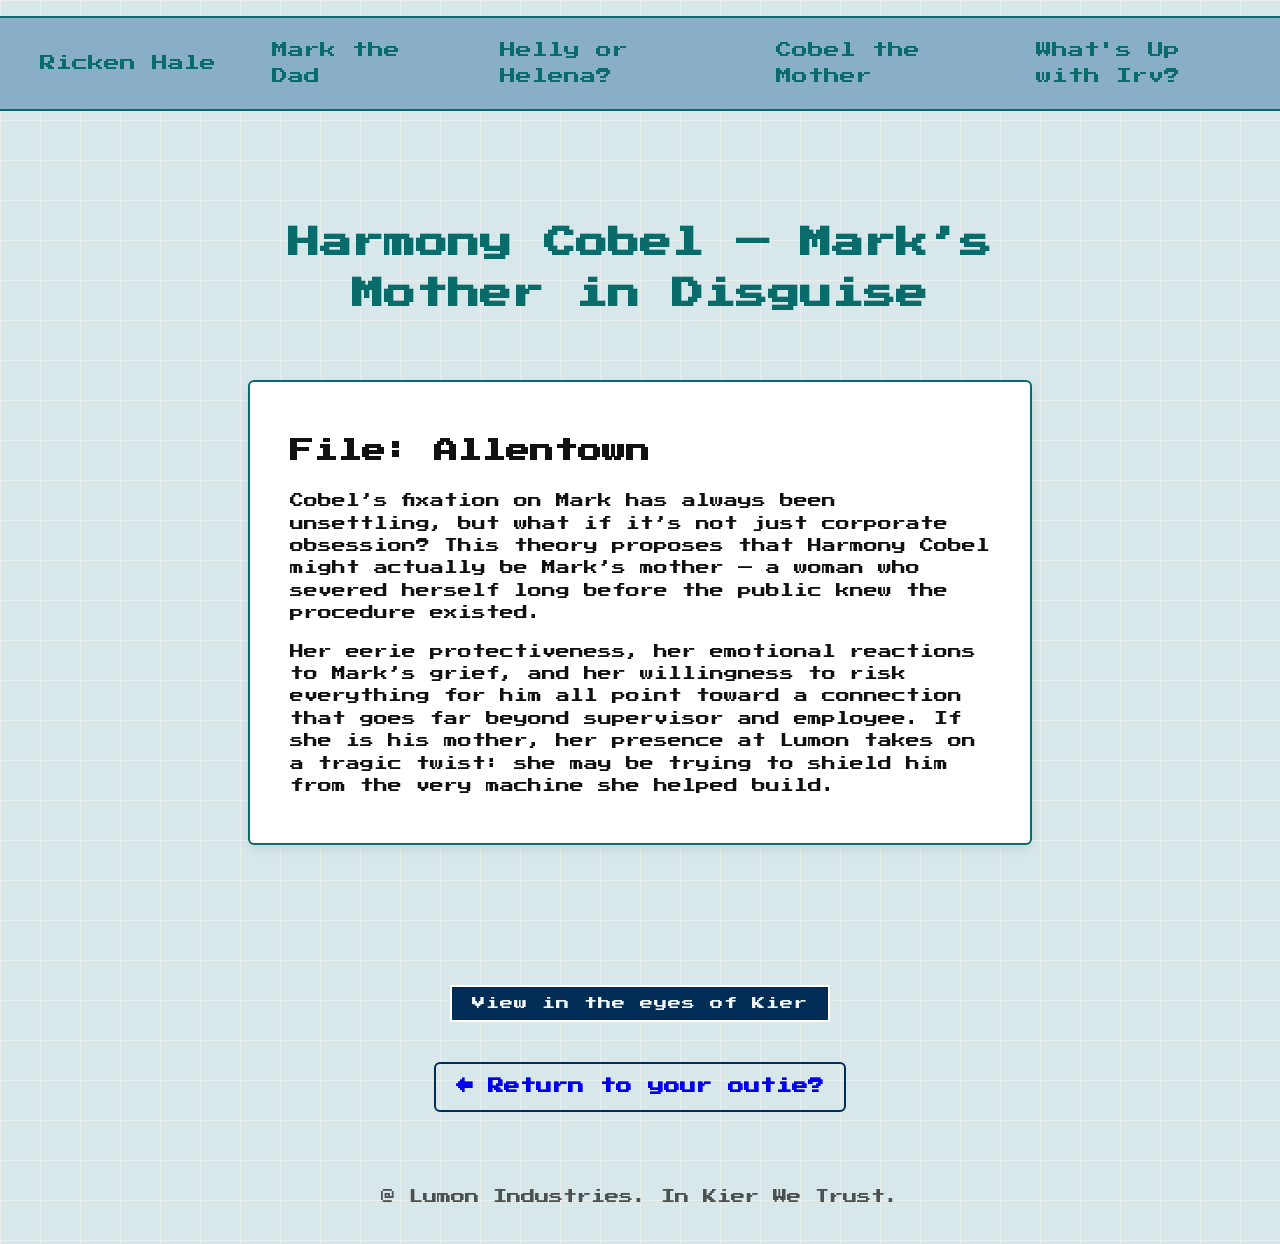
<file: cobel.html>
<!DOCTYPE html>
<html lang="en">
<head>
    <meta charset="UTF-8">
    <meta name="viewport" content="width=device-width, initial-scale=1.0">
    <title>Helly R. Theory</title>
    <link rel="stylesheet" href="severance-theories.css">
</head>

<body>
   <section id="home">
            <nav>
                <ul class="nav-menu">
                <!-- <li class="nav-logo"><a href="index.html">Head Back to Lumon?</a></li> -->

                <li><a href="ricken.html">Ricken Hale</a></li>
                <li><a href="mark.html">Mark the Dad</a></li>
                <li><a href="helly.html">Helly or Helena?</a></li>
                <li><a href="cobel.html">Cobel the Mother</a></li>
                <li><a href="irv.html">What's Up with Irv?</a></li>
                </ul>
            </nav>
        </section>
  <section class="theory-container">
        <h1>Harmony Cobel — Mark’s Mother in Disguise</h1>

        <div class="theory-content">
            <h2>File: Allentown</h2>
            <p>
            Cobel’s fixation on Mark has always been unsettling, but what if it’s not just 
            corporate obsession? This theory proposes that Harmony Cobel might actually be 
            Mark’s mother — a woman who severed herself long before the public knew the 
            procedure existed.
            </p>

            <p>
            Her eerie protectiveness, her emotional reactions to Mark’s grief, and her 
            willingness to risk everything for him all point toward a connection that goes far 
            beyond supervisor and employee. If she is his mother, her presence at Lumon takes on 
            a tragic twist: she may be trying to shield him from the very machine she helped build.
            </p>
        </div>
  </section>

  <button id="nightModeBtn">View in the eyes of Kier</button>

  <section class="back-home">
    <a href="index.html" class="home-button">← Return to your outie?</a>
  </section>


    <footer>
        <p> @ Lumon Industries. In Kier We Trust.
        </p>
    </footer>

    <script src="severance-styling.js"></script>

</body>
</html>
</file>
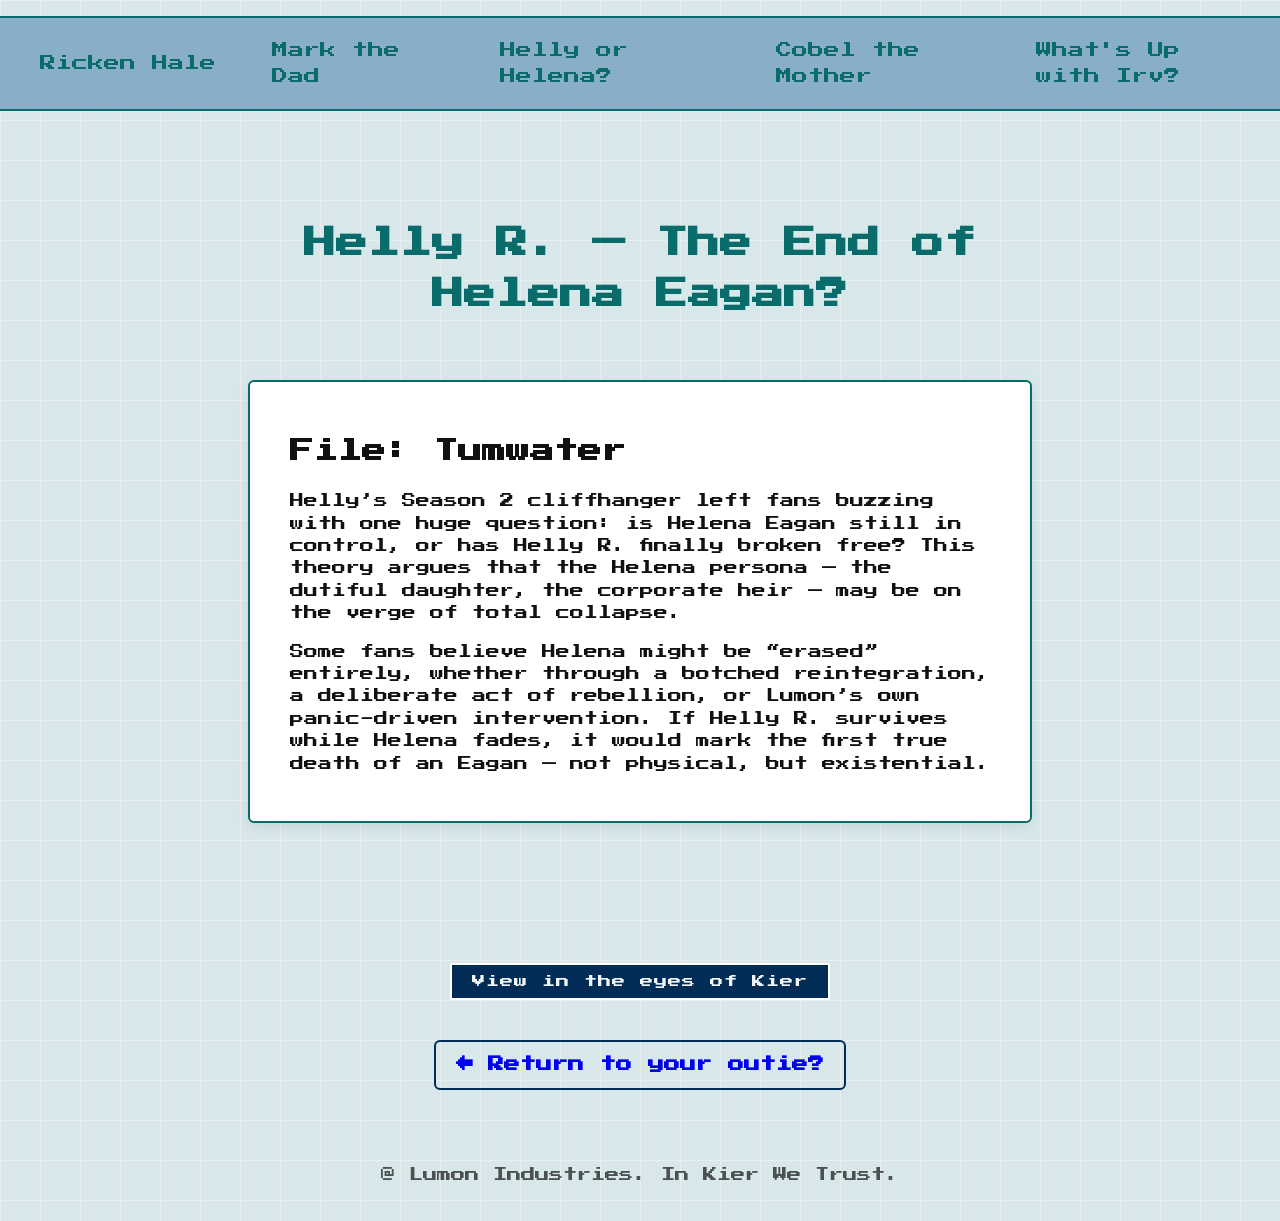
<file: helly.html>
<!DOCTYPE html>
<html lang="en">
<head>
    <meta charset="UTF-8">
    <meta name="viewport" content="width=device-width, initial-scale=1.0">
    <title>Helly R. Theory</title>
    <link rel="stylesheet" href="severance-theories.css">
</head>

<body>
    <section id="home">
            <nav>
                <ul class="nav-menu">
                <!-- <li class="nav-logo"><a href="index.html">Head Back to Lumon?</a></li> -->

                <li><a href="ricken.html">Ricken Hale</a></li>
                <li><a href="mark.html">Mark the Dad</a></li>
                <li><a href="helly.html">Helly or Helena?</a></li>
                <li><a href="cobel.html">Cobel the Mother</a></li>
                <li><a href="irv.html">What's Up with Irv?</a></li>
                </ul>
            </nav>
        </section>

  <section class="theory-container">
        <h1>Helly R. — The End of Helena Eagan?</h1>

        <div class="theory-content">
            <h2>File: Tumwater </h2>
            <p>Helly’s Season 2 cliffhanger left fans buzzing with one huge question: is Helena Eagan still in control, or has Helly R. finally broken free? This theory argues that the Helena persona — the dutiful daughter, the corporate heir — may be on the verge of total collapse.</p>

            <p>Some fans believe Helena might be “erased” entirely, whether through a botched reintegration, a deliberate act of rebellion, or Lumon’s own panic-driven intervention. If Helly R. survives while Helena fades, it would mark the first true death of an Eagan — not physical, but existential.</p>
            
        </div>

  </section>

  <button id="nightModeBtn">View in the eyes of Kier</button>

  <section class="back-home">
    <a href="index.html" class="home-button">← Return to your outie?</a>
  </section>

    <footer>
        <p> @ Lumon Industries. In Kier We Trust.
        </p>
    </footer>

    <script src="severance-styling.js"></script>

</body>
</html>
</file>
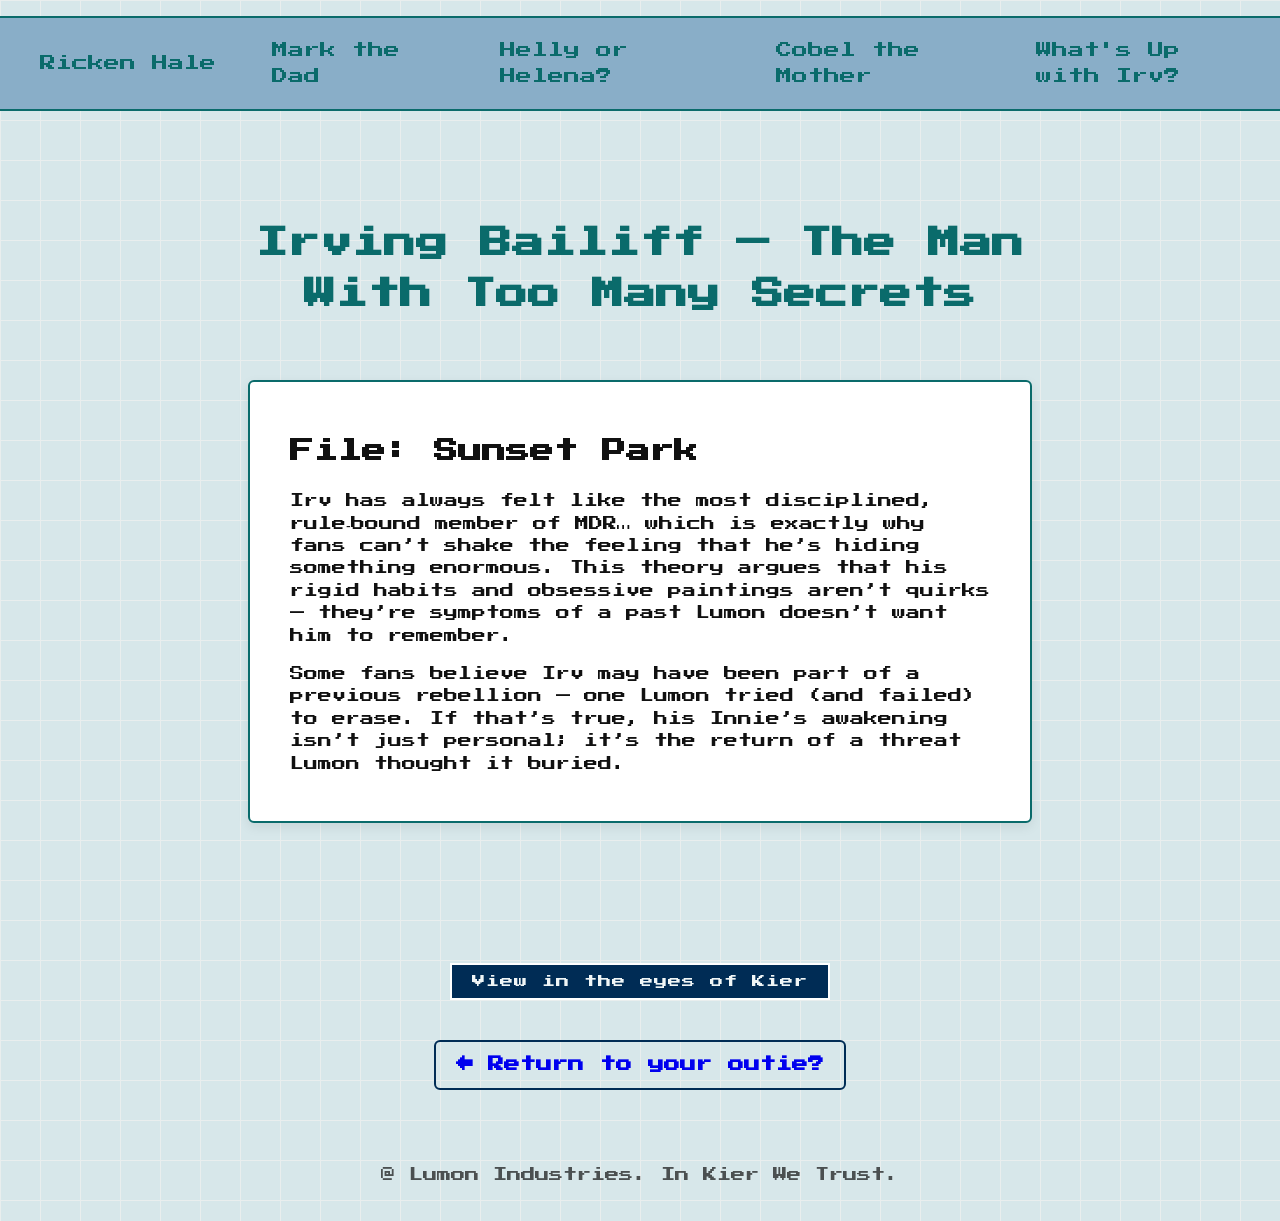
<file: irv.html>
<!DOCTYPE html>
<html lang="en">
<head>
    <meta charset="UTF-8">
    <meta name="viewport" content="width=device-width, initial-scale=1.0">
    <title>Helly R. Theory</title>
    <link rel="stylesheet" href="severance-theories.css">
</head>

<body>
  <section id="home">
            <nav>
                <ul class="nav-menu">
                <!-- <li class="nav-logo"><a href="index.html">Head Back to Lumon?</a></li> -->
                <li><a href="ricken.html">Ricken Hale</a></li>
                <li><a href="mark.html">Mark the Dad</a></li>
                <li><a href="helly.html">Helly or Helena?</a></li>
                <li><a href="cobel.html">Cobel the Mother</a></li>
                <li><a href="irv.html">What's Up with Irv?</a></li>
                </ul>
            </nav>
        </section>

  <section class="theory-container">
        <h1>Irving Bailiff — The Man With Too Many Secrets</h1>

        <div class="theory-content">
            <h2>File: Sunset Park</h2>

            <p>
            Irv has always felt like the most disciplined, rule‑bound member of MDR… which is 
            exactly why fans can’t shake the feeling that he’s hiding something enormous. This 
            theory argues that his rigid habits and obsessive paintings aren’t quirks — they’re 
            symptoms of a past Lumon doesn’t want him to remember.
            </p>

            <p>
            Some fans believe Irv may have been part of a previous rebellion — one Lumon tried 
            (and failed) to erase. If that’s true, his Innie’s awakening isn’t just personal; 
            it’s the return of a threat Lumon thought it buried.
            </p>
        </div>
  </section>

    <button id="nightModeBtn">View in the eyes of Kier</button>

    <section class="back-home">
    <a href="index.html" class="home-button">← Return to your outie?</a>
  </section>

    <footer>
        <p> @ Lumon Industries. In Kier We Trust.
        </p>
    </footer>
    
    <script src="severance-styling.js"></script>


</body>
</html>
</file>
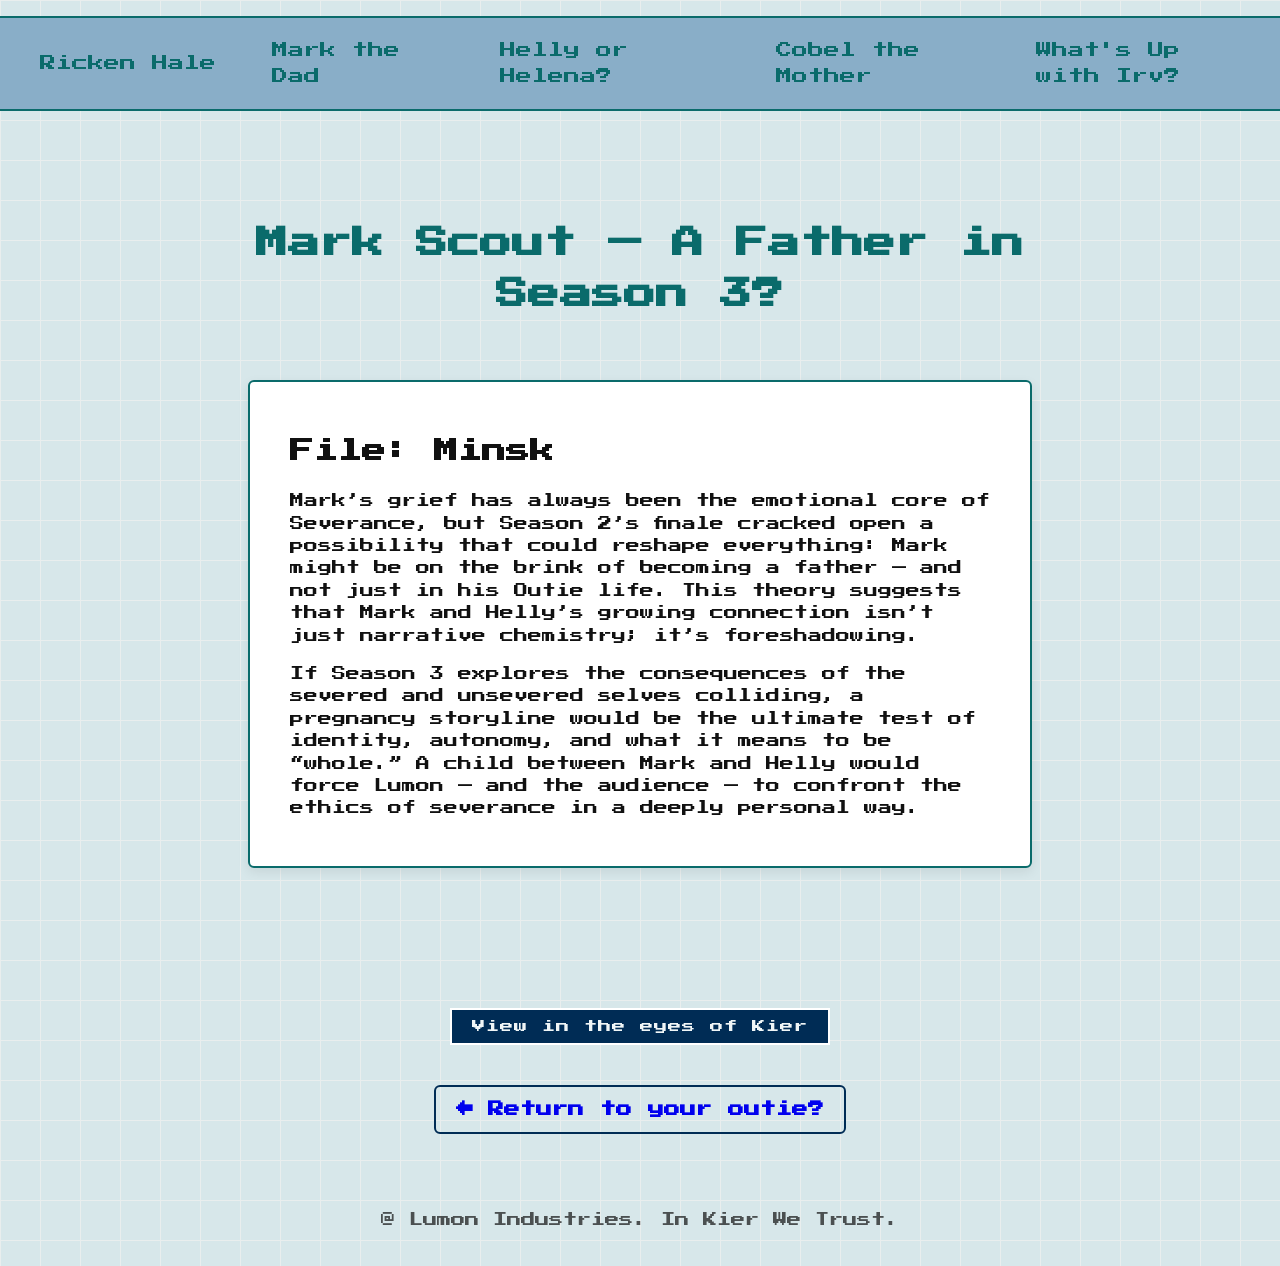
<file: mark.html>
<!DOCTYPE html>
<html lang="en">
<head>
    <meta charset="UTF-8">
    <meta name="viewport" content="width=device-width, initial-scale=1.0">
    <title>Helly R. Theory</title>
    <link rel="stylesheet" href="severance-theories.css">
</head>

<body>
   <section id="home">
            <nav>
                <ul class="nav-menu">
                <!-- <li class="nav-logo"><a href="index.html">Head Back to Lumon?</a></li> -->

                <li><a href="ricken.html">Ricken Hale</a></li>
                <li><a href="mark.html">Mark the Dad</a></li>
                <li><a href="helly.html">Helly or Helena?</a></li>
                <li><a href="cobel.html">Cobel the Mother</a></li>
                <li><a href="irv.html">What's Up with Irv?</a></li>
                </ul>
            </nav>
        </section>
  <section class="theory-container">
        <h1>Mark Scout — A Father in Season 3?</h1>

        <div class="theory-content">
            <h2>File: Minsk</h2>

            <p>
            Mark’s grief has always been the emotional core of Severance, but Season 2’s finale 
            cracked open a possibility that could reshape everything: Mark might be on the brink 
            of becoming a father — and not just in his Outie life. This theory suggests that Mark 
            and Helly’s growing connection isn’t just narrative chemistry; it’s foreshadowing.
            </p>

            <p>
            If Season 3 explores the consequences of the severed and unsevered selves colliding, 
            a pregnancy storyline would be the ultimate test of identity, autonomy, and what it 
            means to be “whole.” A child between Mark and Helly would force Lumon — and the 
            audience — to confront the ethics of severance in a deeply personal way.
            </p>
        </div>
    </section>

    <button id="nightModeBtn">View in the eyes of Kier</button>

    <section class="back-home">
        <a href="index.html" class="home-button">← Return to your outie?</a>
    </section>



    <footer>
        <p> @ Lumon Industries. In Kier We Trust.
        </p>
    </footer>

    <script src="severance-styling.js"></script>
</body>
</html>
</file>
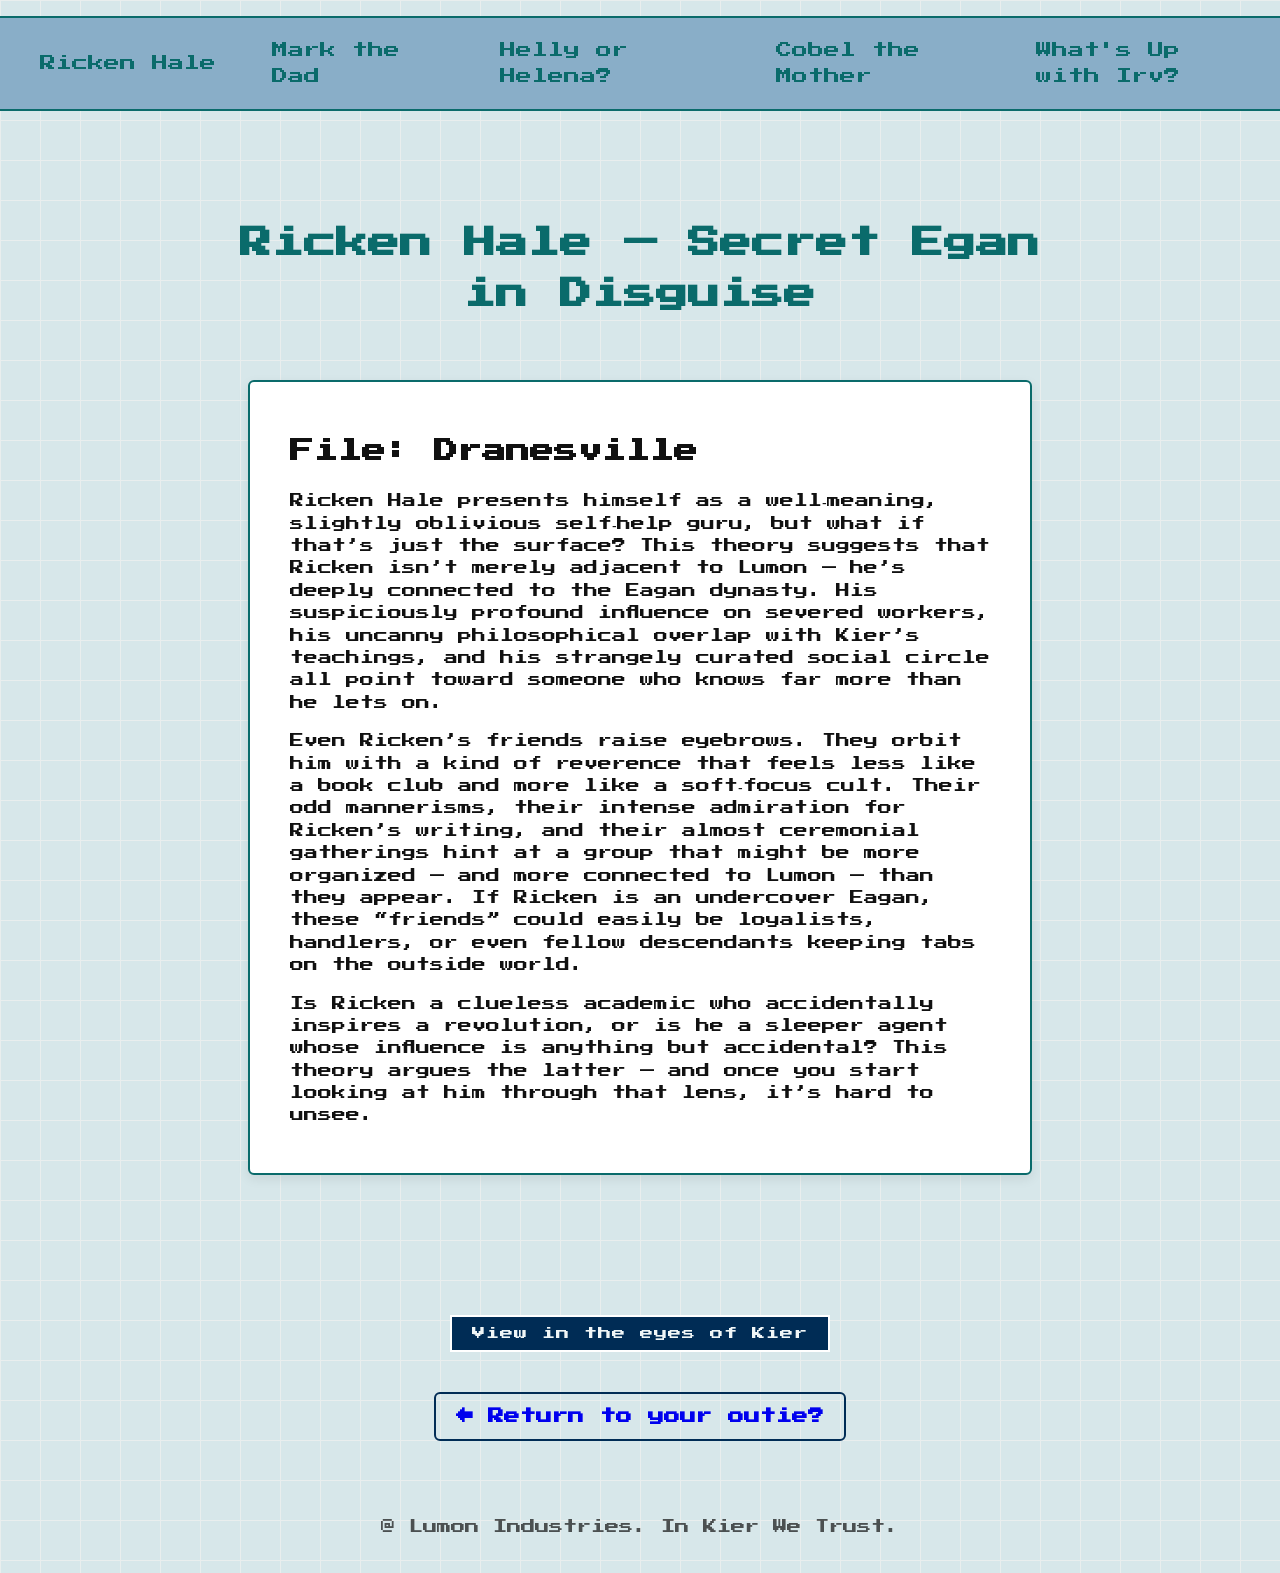
<file: ricken.html>
<!DOCTYPE html>
<html lang="en">
<head>
    <meta charset="UTF-8">
    <meta name="viewport" content="width=device-width, initial-scale=1.0">
    <title>Helly R. Theory</title>
    <link rel="stylesheet" href="severance-theories.css">
</head>

<body>
    <section id="home">
            <nav>
                <ul class="nav-menu">
                <!-- <li class="nav-logo"><a href="index.html">Head Back to Lumon?</a></li> -->

                <li><a href="ricken.html">Ricken Hale</a></li>
                <li><a href="mark.html">Mark the Dad</a></li>
                <li><a href="helly.html">Helly or Helena?</a></li>
                <li><a href="cobel.html">Cobel the Mother</a></li>
                <li><a href="irv.html">What's Up with Irv?</a></li>
                </ul>
            </nav>
        </section>
  <section class="theory-container">
        <h1>Ricken Hale — Secret Egan in Disguise</h1>

        <div class="theory-content">
            <h2>File: Dranesville</h2>

            <p>
            Ricken Hale presents himself as a well‑meaning, slightly oblivious self‑help guru, 
            but what if that’s just the surface? This theory suggests that Ricken isn’t merely 
            adjacent to Lumon — he’s deeply connected to the Eagan dynasty. His suspiciously 
            profound influence on severed workers, his uncanny philosophical overlap with Kier’s 
            teachings, and his strangely curated social circle all point toward someone who knows 
            far more than he lets on.
            </p>

            <p>
            Even Ricken’s friends raise eyebrows. They orbit him with a kind of reverence that 
            feels less like a book club and more like a soft‑focus cult. Their odd mannerisms, 
            their intense admiration for Ricken’s writing, and their almost ceremonial gatherings 
            hint at a group that might be more organized — and more connected to Lumon — than they 
            appear. If Ricken is an undercover Eagan, these “friends” could easily be loyalists, 
            handlers, or even fellow descendants keeping tabs on the outside world.
            </p>

            <p>
            Is Ricken a clueless academic who accidentally inspires a revolution, or is he a 
            sleeper agent whose influence is anything but accidental? This theory argues the 
            latter — and once you start looking at him through that lens, it’s hard to unsee.
            </p>
        </div>
  </section>

  <button id="nightModeBtn">View in the eyes of Kier</button>

  <section class="back-home">
    <a href="index.html" class="home-button">← Return to your outie?</a>
  </section>


    <footer>
        <p> @ Lumon Industries. In Kier We Trust.
        </p>
    </footer>

    <script src="severance-styling.js"></script>

</body>
</html>
</file>
<file: severance-theories.css>
@import url('https://fonts.googleapis.com/css2?family=Press+Start+2P&display=swap');
body {
  margin: 0;
  padding: 0;
  background-color: #D7E7EA;
  color: #111;
  font-family: 'Sixtyfour Convergence', 'Press Start 2P', sans-serif;
  line-height: 1.6;
  background-image: linear-gradient(#e9eeee 1px, transparent 1px),linear-gradient(90deg, #e9eeee 1px, transparent 1px);
  background-size: 40px 40px;
}

footer{
    text-align: center;
    padding: 20px;
    color: var(--lumon-teal-dark);
    font-size: 0.9rem;
    opacity: 0.7;
}
h1{
    text-align: center;
}
h3{
    text-align: center;
}


/* lumon announcements section */

.lumon-box-intro{
    max-width: 1000px;
    margin: 40px auto;
    padding: 20px 20px;
    background-color: white;
    border: 2px solid #0a6b6b;
    border-radius: 6px;
    box-shadow: 0 4px 12px rgba(0,0,0,0.08);
    text-align: center;

}

.lumon-announcement{
    display: grid;
    grid-template-columns: repeat(auto-fit, minmax(220px, 1fr));
    gap: 16px;
    max-width: 700px;
    margin: 40px auto;
    padding: 10px;
}

/* maybe make it flash */
@keyframes flicker{
    0%, 100% {opacity: 0.98;}
    50% {opacity: 1;}
}

.announcement-box {
    background-color: white;
    border: 2px solid #002c55;
    border-radius: 6px;
    padding: 20px 20px;
    box-shadow: 0 4px 12px rgba(0,0,0,0.08);
    transition: transform 0.25s ease, background-color 0.25s ease;
}
.announcement-box:hover {
    transform: translateY(-3px);
    background-color: #e6f2f2;
}

.announcement-box h2 {
    color: #002c55;
    margin-bottom: 10px;
    font-size: 1.3rem;
}

.announcement-box p {
    font-size: 0.95rem;
    line-height: 1.5;
}



/*carousel elements*/
.carousel{
    display: grid;
    grid-auto-flow: column;
    grid-auto-columns: minmax(160px, 1fr);
    justify-content: center;
    gap: 15px;
    overflow-x: auto;
    padding: 20px;
    scroll-snap-type: x mandatory;
}

.carousel a{
    display: block;
    scroll-snap-align: start;
}

.carousel img {
  height: 180px;
  width: 100%;
  border-radius: 6px;
  border: 2px solid #0a6b6b;
  transition: transform 0.35s ease, box-shadow 0.35s ease, opacity 0.35s ease;
  opacity: 0.9;
}

.carousel img:hover {
  transform: scale(1.03);
  opacity: 1;
  box-shadow: 0 4px 12px #7b6727;
}

/*nav elements*/
.nav-menu {
  list-style: none;
  display: grid;
  grid-auto-flow: column;
  justify-content: center;
  align-items: center;
  background-color: #89aec8;
  padding: 12px 24px;
  gap: 24px;
  border-bottom: 2px solid #0a6b6b;
  border-top: 2px solid #0a6b6b;
}

.nav-menu a {
  text-decoration: none;
  color: #0a6b6b;
  font-weight: 500;
  padding: 8px 16px;
  display: inline-block;
  transition: transform 0.2s ease, color 0.2s ease, background-color 0.2s ease;
}

.nav-menu a:hover {
  transform: translateY(-0.5px);
  color: #bcd4e6;
  color: #084f4f;
  border-radius: 6px;
}

/*theory page elements*/
.theory-container{
    max-width: 800px;
    margin: 60px auto;
    padding: 20px;
}

.theory-container h1 {
  font-size: 2rem;
  color: #0a6b6b;
  margin-bottom: 20px;
  text-align: center;
}

.theory-content p {
  margin-bottom: 16px;
  font-size: 14px;
}

.theory-content{
    max-width: 700px;
    margin: 60px auto;
    padding: 30px 40px;
    background-color: white;
    border: 2px solid #0a6b6b;
    border-radius: 6px;
    box-shadow: 0 4px 12px rgba(0,0,0,0.08);
}

.back-home{
    text-align: center;
    margin: 40px 0;
    color: #0a6b6b;
}
.home-button{
    text-decoration: none;
    font-weight: 600;
    border: 2px solid #002c55;
    padding: 10px 20px;
    border-radius: 6px;
    display: inline-block;
    transition: background-color 0.25s ease, color 0.25s ease;
    position: relative;
}
/* try to make it shake */
.home-button:hover{
    background-color: #89aec8;
    color: #084f4f;
    animation: shake 0.35s ease-in-out;
}
@keyframes shake{
    0% { transform: translate(0, 0); }
    20% { transform: translate(-2px, 1px); }
    40% { transform: translate(2px, -1px); }
    60% { transform: translate(-1px, 2px); }
    80% { transform: translate(1px, -2px); }
    100% { transform: translate(0, 0); }
}
.home-button:visited{
    color:#4e452a;
}

/* dark mode */
.dark-mode{
    background-color:#002c55;
    transition: background-color 0.4s ease, color 0.4s ease;
}
.dark-mode h1, .dark-mode h3{
    color: white;
}
.dark-mode footer{
    color: white;
}
.dark-mode body{
    color:#4e452a;
}

.dark-mode a{
    color: #7b6727;
}
.dark-mode .home-button{
    color: white;
}
#nightModeBtn {
    display: block;              /* allows centering */
    margin: 20px auto;           /* centers the button */
    padding: 10px 20px;
    background: #002c55;
    color: #f0f6f7;
    border: 2px solid white;     /* fixed typo */
    cursor: pointer;
    font-family: inherit;        /* matches your site font */
    letter-spacing: 1px;
    text-align: center;
}
.dark-mode #nightModeBtn{
    background: #0b0e29;
    color: #f0f6f7;
}
.dark-mode #text-button{
    background: #0b0e29;
    color: #f0f6f7;
}
.dark-mode #revert-button{
    background: #0b0e29;
    color: #f0f6f7;
}

/* text zoom button */
#text-button{
    display: block;              /* allows centering */
    margin: 20px auto;           /* centers the button */
    padding: 10px 20px;
    background: #002c55;
    color: #f0f6f7;
    border: 2px solid white;     /* fixed typo */
    cursor: pointer;
    font-family: inherit;        /* matches your site font */
    letter-spacing: 1px;
    text-align: center; 
}
#revert-button{
     display: block;              /* allows centering */
    margin: 20px auto;           /* centers the button */
    padding: 10px 20px;
    background: #002c55;
    color: #f0f6f7;
    border: 2px solid white;     /* fixed typo */
    cursor: pointer;
    font-family: inherit;        /* matches your site font */
    letter-spacing: 1px;
    text-align: center;
}
</file>
